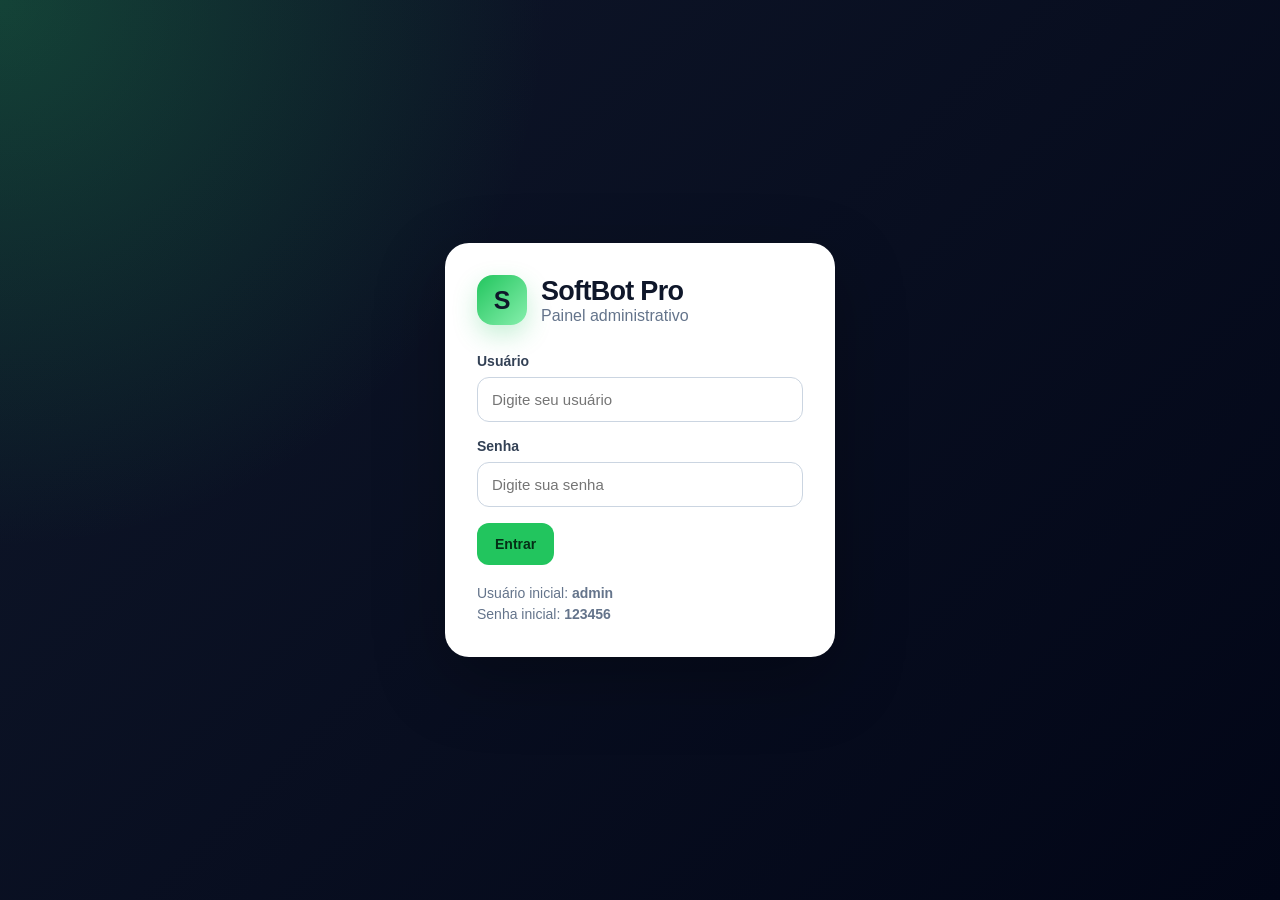
<file: frontend/index.html>
<!DOCTYPE html>
<html lang="pt-BR">
<head>
  <meta charset="UTF-8">
  <meta name="viewport" content="width=device-width, initial-scale=1.0">
  <title>SoftBot Pro | Dashboard</title>
  <link rel="stylesheet" href="style.css">
</head>
<body>
  <div class="app">

    <aside class="sidebar">
      <div class="logo">
        <span class="logo-icon">S</span>
        <div>
          <h1>SoftBot Pro</h1>
          <p>Automação WhatsApp</p>
        </div>
      </div>

      <nav class="menu">
        <a class="active" href="index.html">Dashboard</a>
        <a href="simulador.html">Simulador</a>
        <a href="mensagens.html">Mensagens</a>
        <a href="faq.html">FAQs</a>
        <a href="usuarios.html">Usuários</a>
        <a href="perfil.html">Meu Perfil</a>
        <a href="whatsapp.html">WhatsApp</a>
        <a href="relatorios.html">Relatórios</a>
        <a href="configuracoes.html">Configurações</a>
        <a href="sobre.html">Sobre</a>
      </nav>
    </aside>

    <main class="content">
      <header class="topbar">
        <div>
          <h2>Dashboard</h2>
          <p>Resumo geral do bot e simulador de atendimento.</p>
        </div>

        <div class="status-api">
          <span></span>
          API local ativa
        </div>
      </header>

        <section class="grid dashboard-grid">
        <div class="card info-card">
          <h3>Total de mensagens</h3>
          <p id="totalMensagens">0</p>
          <span>Mensagens registradas</span>
        </div>

        <div class="card info-card">
          <h3>FAQs</h3>
          <p id="totalFaqs">0</p>
          <span>Respostas cadastradas</span>
        </div>

        <div class="card info-card status-card respondido-card">
          <h3>Respondidas</h3>
          <p id="totalRespondidas">0</p>
          <span>Atendimentos respondidos</span>
        </div>

        <div class="card info-card status-card pendente-card">
          <h3>Pendentes</h3>
          <p id="totalPendentes">0</p>
          <span>Aguardando análise</span>
        </div>

        <div class="card info-card status-card encaminhado-card">
          <h3>Encaminhadas</h3>
          <p id="totalEncaminhadas">0</p>
          <span>Enviadas para atendimento</span>
        </div>

        <div class="card info-card status-card finalizado-card">
          <h3>Finalizadas</h3>
          <p id="totalFinalizadas">0</p>
          <span>Atendimentos concluídos</span>
        </div>
      </section>

      <section class="card">
        <div class="section-header">
          <div>
            <h3>Simulador de WhatsApp</h3>
            <p>Teste como o bot responde às mensagens de um cliente.</p>
          </div>
        </div>

        <div class="form-grid">
          <div class="field">
            <label for="telefone">Telefone do cliente</label>
            <input type="text" id="telefone" value="75999999999">
          </div>

          <div class="field">
            <label for="mensagem">Mensagem</label>
            <input type="text" id="mensagem" placeholder="Ex: quero fazer um site">
          </div>
        </div>

        <button onclick="enviarMensagem()">Enviar mensagem</button>

        <div id="respostaBot" class="bot-response hidden"></div>
      </section>

      <section class="card">
        <div class="section-header">
          <div>
            <h3>Últimas mensagens</h3>
            <p>Visualização rápida dos atendimentos mais recentes.</p>
          </div>

          <a class="link-button" href="mensagens.html">Ver histórico completo</a>
        </div>

        <div class="table-wrapper">
          <table>
            <thead>
              <tr>
                <th>ID</th>
                <th>Telefone</th>
                <th>Mensagem</th>
                <th>Status</th>
              </tr>
            </thead>
            <tbody id="listaMensagensResumo">
              <tr>
                <td colspan="4">Nenhuma mensagem carregada.</td>
              </tr>
            </tbody>
          </table>
        </div>
      </section>
    </main>
  </div>

  <script src="config.js"></script>
  <script src="script.js"></script>
</body>
</html>
</file>
<file: frontend/style.css>
* {
  margin: 0;
  padding: 0;
  box-sizing: border-box;
  font-family: "Segoe UI", Arial, Helvetica, sans-serif;
}

:root {
  --bg-main: #eef2f7;
  --bg-card: #ffffff;
  --bg-sidebar: #0f172a;

  --primary: #22c55e;
  --primary-dark: #16a34a;

  --text-main: #0f172a;
  --text-muted: #64748b;

  --border: #e2e8f0;

  --danger-bg: #fee2e2;
  --danger-text: #991b1b;

  --shadow: 0 10px 30px rgba(15, 23, 42, 0.08);
}

html {
  scroll-behavior: smooth;
}

body {
  background: var(--bg-main);
  color: var(--text-main);
}

.app {
  display: flex;
  min-height: 100vh;
}

/* SIDEBAR */

.sidebar {
  width: 280px;
  background: linear-gradient(180deg, #0f172a, #111827);
  color: white;
  padding: 26px 22px;
  position: fixed;
  height: 100vh;
  box-shadow: 8px 0 30px rgba(15, 23, 42, 0.18);
}

.logo {
  display: flex;
  align-items: center;
  gap: 14px;
  margin-bottom: 42px;
}

.logo-icon {
  width: 50px;
  height: 50px;
  background: linear-gradient(135deg, #22c55e, #86efac);
  color: #0f172a;
  border-radius: 16px;
  display: flex;
  align-items: center;
  justify-content: center;
  font-weight: 900;
  font-size: 25px;
  box-shadow: 0 10px 25px rgba(34, 197, 94, 0.25);
}

.logo h1 {
  font-size: 22px;
  letter-spacing: -0.4px;
}

.logo p {
  font-size: 13px;
  color: #cbd5e1;
  margin-top: 3px;
}

.menu {
  display: flex;
  flex-direction: column;
  gap: 10px;
}

.menu a {
  color: #e5e7eb;
  text-decoration: none;
  padding: 13px 14px;
  border-radius: 12px;
  transition: 0.2s;
  font-weight: 600;
  font-size: 15px;
}

.menu a:hover {
  background: rgba(255, 255, 255, 0.08);
  transform: translateX(3px);
}

.menu a.active {
  background: var(--primary);
  color: #052e16;
  font-weight: 800;
  box-shadow: 0 10px 24px rgba(34, 197, 94, 0.22);
}

/* CONTEÚDO */

.content {
  margin-left: 280px;
  padding: 32px;
  width: calc(100% - 280px);
}

.topbar {
  background: rgba(255, 255, 255, 0.96);
  padding: 24px;
  border-radius: 22px;
  display: flex;
  justify-content: space-between;
  align-items: center;
  margin-bottom: 26px;
  box-shadow: var(--shadow);
  border: 1px solid rgba(226, 232, 240, 0.9);
}

.topbar h2 {
  font-size: 30px;
  color: var(--text-main);
  letter-spacing: -0.8px;
}

.topbar p {
  margin-top: 6px;
  color: var(--text-muted);
  font-size: 15px;
}

.status-api {
  display: flex;
  align-items: center;
  gap: 8px;
  background: #dcfce7;
  color: #166534;
  padding: 11px 15px;
  border-radius: 999px;
  font-weight: 800;
  font-size: 14px;
}

.status-api span {
  width: 10px;
  height: 10px;
  background: var(--primary);
  border-radius: 50%;
  box-shadow: 0 0 0 5px rgba(34, 197, 94, 0.18);
}

/* GRID E CARDS */

.grid {
  display: grid;
  grid-template-columns: repeat(3, 1fr);
  gap: 18px;
  margin-bottom: 24px;
}

.dashboard-grid {
  grid-template-columns: repeat(3, 1fr);
}

.card {
  background: var(--bg-card);
  padding: 24px;
  border-radius: 22px;
  box-shadow: var(--shadow);
  margin-bottom: 24px;
  border: 1px solid rgba(226, 232, 240, 0.9);
  transition: 0.2s;
}

.card:hover {
  transform: translateY(-2px);
  box-shadow: 0 16px 40px rgba(15, 23, 42, 0.1);
}

.info-card h3 {
  color: var(--text-muted);
  font-size: 15px;
  margin-bottom: 10px;
  font-weight: 800;
}

.info-card p {
  font-size: 36px;
  font-weight: 900;
  color: var(--text-main);
  letter-spacing: -1px;
}

.info-card span {
  color: var(--text-muted);
  font-size: 14px;
}

/* CARDS DE STATUS DO DASHBOARD */

.status-card {
  position: relative;
  overflow: hidden;
}

.status-card::before {
  content: "";
  position: absolute;
  width: 8px;
  height: 100%;
  left: 0;
  top: 0;
}

.respondido-card::before {
  background: #22c55e;
}

.pendente-card::before {
  background: #f59e0b;
}

.encaminhado-card::before {
  background: #3b82f6;
}

.finalizado-card::before {
  background: #6b7280;
}

.respondido-card {
  background: #f0fdf4;
}

.pendente-card {
  background: #fffbeb;
}

.encaminhado-card {
  background: #eff6ff;
}

.finalizado-card {
  background: #f9fafb;
}

/* SEÇÕES */

.section-header {
  display: flex;
  justify-content: space-between;
  gap: 16px;
  align-items: center;
  margin-bottom: 22px;
}

.section-header h3 {
  font-size: 23px;
  color: var(--text-main);
  letter-spacing: -0.4px;
}

.section-header p {
  color: var(--text-muted);
  margin-top: 5px;
  font-size: 15px;
}

/* FORMULÁRIOS */

.form-grid {
  display: grid;
  grid-template-columns: repeat(2, 1fr);
  gap: 16px;
}

.field {
  margin-bottom: 16px;
}

label {
  display: block;
  font-weight: 800;
  margin-bottom: 8px;
  color: #334155;
  font-size: 14px;
}

input,
textarea,
select {
  width: 100%;
  padding: 13px 14px;
  border-radius: 12px;
  border: 1px solid #cbd5e1;
  outline: none;
  font-size: 15px;
  background: white;
  transition: 0.2s;
}

input:focus,
textarea:focus,
select:focus {
  border-color: var(--primary);
  box-shadow: 0 0 0 4px rgba(34, 197, 94, 0.12);
}

textarea {
  min-height: 120px;
  resize: vertical;
}

/* BOTÕES */

button,
.link-button {
  border: none;
  background: var(--primary);
  color: #052e16;
  font-weight: 900;
  padding: 13px 18px;
  border-radius: 12px;
  cursor: pointer;
  transition: 0.2s;
  text-decoration: none;
  display: inline-block;
  font-size: 14px;
}

button:hover,
.link-button:hover {
  background: var(--primary-dark);
  transform: translateY(-1px);
}

button.secondary,
.link-button {
  background: #e2e8f0;
  color: #0f172a;
}

button.secondary:hover,
.link-button:hover {
  background: #cbd5e1;
}

button.danger,
.btn-danger {
  background: var(--danger-bg);
  color: var(--danger-text);
}

button.danger:hover,
.btn-danger:hover {
  background: #fecaca;
}

.btn-small {
  padding: 8px 11px;
  border-radius: 9px;
  font-size: 13px;
}

.actions {
  display: flex;
  gap: 10px;
  align-items: center;
  flex-wrap: wrap;
}

/* ALERTAS E RESPOSTA DO BOT */

.bot-response {
  margin-top: 18px;
  background: #ecfdf5;
  border-left: 5px solid var(--primary);
  padding: 16px;
  border-radius: 12px;
  white-space: pre-line;
  color: #14532d;
  font-weight: 600;
}

.alert {
  margin-top: 18px;
  padding: 14px;
  border-radius: 12px;
  background: #dcfce7;
  color: #166534;
  font-weight: 800;
}

.alert-error {
  margin-top: 18px;
  padding: 14px;
  border-radius: 12px;
  background: #fee2e2;
  color: #991b1b;
  font-weight: 800;
}

.hidden {
  display: none;
}

/* TABELAS */

.table-wrapper {
  overflow-x: auto;
  border-radius: 14px;
  border: 1px solid var(--border);
}

table {
  width: 100%;
  border-collapse: collapse;
  background: white;
}

th,
td {
  padding: 14px;
  border-bottom: 1px solid var(--border);
  text-align: left;
  vertical-align: top;
  font-size: 14px;
}

th {
  background: #f8fafc;
  color: #334155;
  font-weight: 900;
}

td {
  color: #475569;
}

tr:hover td {
  background: #f8fafc;
}

.empty-text {
  color: var(--text-muted);
  font-weight: 600;
}

.data-text {
  color: var(--text-muted);
  font-size: 13px;
  white-space: nowrap;
}

/* FAQ */

.faq-list {
  display: grid;
  gap: 14px;
}

.faq-item {
  padding: 18px;
  border: 1px solid var(--border);
  border-radius: 16px;
  background: #f8fafc;
  transition: 0.2s;
}

.faq-item:hover {
  background: white;
  transform: translateY(-2px);
  box-shadow: var(--shadow);
}

.faq-item h4 {
  color: var(--text-main);
  margin-bottom: 6px;
  font-size: 17px;
}

.faq-item p {
  color: #475569;
  margin-top: 4px;
  line-height: 1.5;
}

.badge {
  display: inline-block;
  background: #dbeafe;
  color: #1d4ed8;
  padding: 6px 10px;
  border-radius: 999px;
  font-size: 12px;
  font-weight: 900;
  margin-bottom: 9px;
}

/* STATUS */

.status-select {
  width: 145px;
  padding: 8px;
  border-radius: 9px;
  font-weight: 900;
  border: 1px solid #cbd5e1;
  cursor: pointer;
}

.status-badge {
  display: inline-block;
  padding: 6px 10px;
  border-radius: 999px;
  font-size: 13px;
  font-weight: 900;
}

.status-respondido {
  background: #dcfce7;
  color: #166534;
}

.status-pendente {
  background: #fef3c7;
  color: #92400e;
}

.status-encaminhado {
  background: #dbeafe;
  color: #1d4ed8;
}

.status-finalizado {
  background: #e5e7eb;
  color: #374151;
}

/* FILTROS */

.filters-box {
  display: grid;
  grid-template-columns: 2fr 1fr auto;
  gap: 16px;
  align-items: end;
  margin-bottom: 20px;
  padding: 18px;
  background: #f8fafc;
  border: 1px solid var(--border);
  border-radius: 16px;
}

.filter-button-area {
  display: flex;
  flex-direction: column;
  justify-content: end;
}

/* LOGIN */

.login-body {
  min-height: 100vh;
  background:
    radial-gradient(circle at top left, rgba(34, 197, 94, 0.25), transparent 35%),
    linear-gradient(135deg, #0f172a, #020617);
  display: flex;
  align-items: center;
  justify-content: center;
}

.login-container {
  width: 100%;
  max-width: 430px;
  padding: 20px;
}

.login-card {
  background: white;
  padding: 32px;
  border-radius: 24px;
  box-shadow: 0 24px 70px rgba(0, 0, 0, 0.28);
}

.login-logo {
  display: flex;
  align-items: center;
  gap: 14px;
  margin-bottom: 28px;
}

.login-logo h1 {
  color: var(--text-main);
  font-size: 27px;
  letter-spacing: -0.7px;
}

.login-logo p {
  color: var(--text-muted);
}

.login-help {
  margin-top: 18px;
  font-size: 14px;
  color: var(--text-muted);
  line-height: 1.5;
}

.logout-button {
  margin-top: 22px;
  width: 100%;
  background: #fee2e2;
  color: #991b1b;
}

.logout-button:hover {
  background: #fecaca;
}

/* ADMIN */

.admin-only {
  display: inline-block;
}

/* RESPONSIVO */

@media (max-width: 1100px) {
  .grid,
  .dashboard-grid {
    grid-template-columns: repeat(2, 1fr);
  }
}

@media (max-width: 900px) {
  .sidebar {
    position: static;
    width: 100%;
    height: auto;
  }

  .app {
    flex-direction: column;
  }

  .content {
    margin-left: 0;
    width: 100%;
    padding: 18px;
  }

  .grid,
  .dashboard-grid,
  .form-grid,
  .filters-box {
    grid-template-columns: 1fr;
  }

  .topbar,
  .section-header {
    flex-direction: column;
    align-items: flex-start;
  }

  .status-api {
    margin-top: 12px;
  }
}

@media (max-width: 520px) {
  .content {
    padding: 14px;
  }

  .card,
  .topbar {
    padding: 18px;
    border-radius: 18px;
  }

  .topbar h2 {
    font-size: 24px;
  }

  .info-card p {
    font-size: 30px;
  }

  th,
  td {
    padding: 12px;
  }
}

.profile-grid {
  grid-template-columns: 2fr 1fr 1fr;
}

.profile-card {
  display: flex;
  align-items: center;
  gap: 18px;
}

.profile-avatar {
  width: 70px;
  height: 70px;
  border-radius: 20px;
  background: linear-gradient(135deg, #22c55e, #86efac);
  display: flex;
  align-items: center;
  justify-content: center;
  color: #052e16;
  font-size: 32px;
  font-weight: 900;
  box-shadow: 0 10px 25px rgba(34, 197, 94, 0.25);
}

.profile-card h3 {
  font-size: 24px;
  color: var(--text-main);
}

.profile-card p {
  color: var(--text-muted);
  margin-top: 4px;
}

.profile-badge {
  margin-left: auto;
  background: #dbeafe;
  color: #1d4ed8;
  padding: 8px 12px;
  border-radius: 999px;
  font-size: 13px;
  font-weight: 900;
}

.profile-date {
  font-size: 22px !important;
  line-height: 1.2;
}

@media (max-width: 900px) {
  .profile-grid {
    grid-template-columns: 1fr;
  }

  .profile-card {
    align-items: flex-start;
    flex-direction: column;
  }

  .profile-badge {
    margin-left: 0;
  }
}

.user-role {
  display: inline-block;
  padding: 6px 10px;
  border-radius: 999px;
  font-size: 13px;
  font-weight: 900;
}

.role-admin {
  background: #dcfce7;
  color: #166534;
}

.role-atendente {
  background: #dbeafe;
  color: #1d4ed8;
}

.role-suporte {
  background: #fef3c7;
  color: #92400e;
}

.whatsapp-grid {
  grid-template-columns: repeat(3, 1fr);
}

.whatsapp-status-list {
  display: grid;
  gap: 14px;
}

.whatsapp-status-item {
  display: flex;
  justify-content: space-between;
  align-items: center;
  gap: 18px;
  padding: 18px;
  border: 1px solid var(--border);
  border-radius: 16px;
  background: #f8fafc;
}

.whatsapp-status-item h4 {
  color: var(--text-main);
  margin-bottom: 4px;
}

.whatsapp-status-item p {
  color: var(--text-muted);
  font-size: 14px;
}

.config-badge {
  padding: 8px 12px;
  border-radius: 999px;
  font-size: 13px;
  font-weight: 900;
  white-space: nowrap;
}

.config-ok {
  background: #dcfce7;
  color: #166534;
}

.config-warning {
  background: #fef3c7;
  color: #92400e;
}

.code-box {
  display: grid;
  gap: 10px;
}

.code-box code {
  display: block;
  padding: 13px;
  background: #0f172a;
  color: #e5e7eb;
  border-radius: 12px;
  overflow-x: auto;
}

@media (max-width: 900px) {
  .whatsapp-grid {
    grid-template-columns: 1fr;
  }

  .whatsapp-status-item {
    flex-direction: column;
    align-items: flex-start;
  }
}

.simulator-grid {
  grid-template-columns: 1.2fr 0.8fr;
}

.simulator-response {
  display: grid;
  gap: 18px;
}

.simulator-response div {
  padding: 16px;
  background: #f8fafc;
  border: 1px solid var(--border);
  border-radius: 16px;
}

.simulator-label {
  display: inline-block;
  font-size: 12px;
  font-weight: 900;
  color: var(--text-muted);
  text-transform: uppercase;
  letter-spacing: 0.5px;
  margin-bottom: 8px;
}

.simulator-response p {
  color: var(--text-main);
  font-size: 16px;
  line-height: 1.5;
  font-weight: 700;
  white-space: pre-line;
}

.quick-messages {
  display: flex;
  flex-wrap: wrap;
  gap: 10px;
}

@media (max-width: 900px) {
  .simulator-grid {
    grid-template-columns: 1fr;
  }
}

.reports-grid {
  grid-template-columns: repeat(3, 1fr);
}

.report-status-list {
  display: grid;
  gap: 18px;
}

.report-status-item {
  display: grid;
  gap: 10px;
}

.report-status-item div:first-child {
  display: flex;
  justify-content: space-between;
  gap: 14px;
  align-items: center;
}

.report-status-item strong {
  color: var(--text-main);
}

.report-status-item span {
  color: var(--text-muted);
  font-size: 14px;
  font-weight: 700;
}

.report-bar {
  width: 100%;
  height: 12px;
  background: #e2e8f0;
  border-radius: 999px;
  overflow: hidden;
}

.report-bar-fill {
  height: 100%;
  width: 0%;
  border-radius: 999px;
  transition: width 0.3s ease;
}

.status-fill-respondido {
  background: #22c55e;
}

.status-fill-pendente {
  background: #f59e0b;
}

.status-fill-encaminhado {
  background: #3b82f6;
}

.status-fill-finalizado {
  background: #6b7280;
}

@media (max-width: 900px) {
  .reports-grid {
    grid-template-columns: 1fr;
  }

  .report-status-item div:first-child {
    flex-direction: column;
    align-items: flex-start;
  }
}

.settings-grid {
  grid-template-columns: repeat(3, 1fr);
}

.settings-list {
  display: grid;
  gap: 14px;
}

.settings-item {
  display: flex;
  justify-content: space-between;
  align-items: center;
  gap: 18px;
  padding: 18px;
  border: 1px solid var(--border);
  border-radius: 16px;
  background: #f8fafc;
}

.settings-item strong {
  color: var(--text-main);
}

.settings-item span {
  color: var(--text-muted);
  font-weight: 800;
  text-align: right;
  word-break: break-word;
}

@media (max-width: 900px) {
  .settings-grid {
    grid-template-columns: 1fr;
  }

  .settings-item {
    flex-direction: column;
    align-items: flex-start;
  }

  .settings-item span {
    text-align: left;
  }
}

.about-hero {
  background:
    radial-gradient(circle at top right, rgba(34, 197, 94, 0.18), transparent 30%),
    linear-gradient(135deg, #ffffff, #f8fafc);
}

.about-hero h3 {
  font-size: 30px;
  color: var(--text-main);
  margin: 14px 0 12px;
  letter-spacing: -0.8px;
}

.about-hero p {
  color: var(--text-muted);
  line-height: 1.7;
  max-width: 900px;
}

.about-tag {
  display: inline-block;
  background: #dcfce7;
  color: #166534;
  padding: 8px 12px;
  border-radius: 999px;
  font-weight: 900;
  font-size: 13px;
}

.about-grid {
  grid-template-columns: repeat(3, 1fr);
}

.about-grid .card h3 {
  color: var(--text-main);
  margin-bottom: 10px;
}

.about-grid .card p {
  color: var(--text-muted);
  line-height: 1.6;
}

.tech-list {
  display: flex;
  flex-wrap: wrap;
  gap: 10px;
}

.tech-list span {
  background: #eef2ff;
  color: #3730a3;
  padding: 9px 12px;
  border-radius: 999px;
  font-size: 13px;
  font-weight: 900;
}

.features-list {
  display: grid;
  grid-template-columns: repeat(2, 1fr);
  gap: 14px;
}

.features-list div {
  padding: 18px;
  border: 1px solid var(--border);
  background: #f8fafc;
  border-radius: 16px;
}

.features-list strong {
  color: var(--text-main);
  display: block;
  margin-bottom: 6px;
}

.features-list p {
  color: var(--text-muted);
  line-height: 1.5;
}

.roadmap-list {
  display: grid;
  grid-template-columns: repeat(2, 1fr);
  gap: 12px;
}

.roadmap-list div {
  padding: 14px;
  border-radius: 14px;
  background: #f8fafc;
  border: 1px solid var(--border);
  color: var(--text-main);
  font-weight: 800;
}

.about-author {
  display: flex;
  gap: 18px;
  align-items: center;
}

.about-author h3 {
  color: var(--text-main);
  margin-bottom: 6px;
}

.about-author p {
  color: var(--text-muted);
  line-height: 1.6;
}

@media (max-width: 900px) {
  .about-grid,
  .features-list,
  .roadmap-list {
    grid-template-columns: 1fr;
  }

  .about-author {
    align-items: flex-start;
    flex-direction: column;
  }

  .about-hero h3 {
    font-size: 24px;
  }
}

.not-found-body {
  min-height: 100vh;
  background:
    radial-gradient(circle at top left, rgba(34, 197, 94, 0.25), transparent 35%),
    linear-gradient(135deg, #0f172a, #020617);
  display: flex;
  align-items: center;
  justify-content: center;
  padding: 20px;
}

.not-found-container {
  width: 100%;
  max-width: 560px;
}

.not-found-card {
  background: white;
  padding: 42px;
  border-radius: 28px;
  box-shadow: 0 24px 70px rgba(0, 0, 0, 0.28);
  text-align: center;
}

.not-found-logo {
  margin: 0 auto 22px;
}

.not-found-code {
  display: inline-block;
  background: #fee2e2;
  color: #991b1b;
  padding: 8px 14px;
  border-radius: 999px;
  font-weight: 900;
  margin-bottom: 18px;
}

.not-found-card h1 {
  font-size: 34px;
  color: var(--text-main);
  margin-bottom: 12px;
  letter-spacing: -0.8px;
}

.not-found-card p {
  color: var(--text-muted);
  line-height: 1.7;
  margin-bottom: 24px;
}

.not-found-actions {
  justify-content: center;
}

.secondary-link {
  background: #e2e8f0;
  color: #0f172a;
}

.secondary-link:hover {
  background: #cbd5e1;
}

@media (max-width: 520px) {
  .not-found-card {
    padding: 28px;
    border-radius: 22px;
  }

  .not-found-card h1 {
    font-size: 27px;
  }

  .not-found-actions {
    flex-direction: column;
  }

  .not-found-actions a {
    width: 100%;
  }
}
</file>
